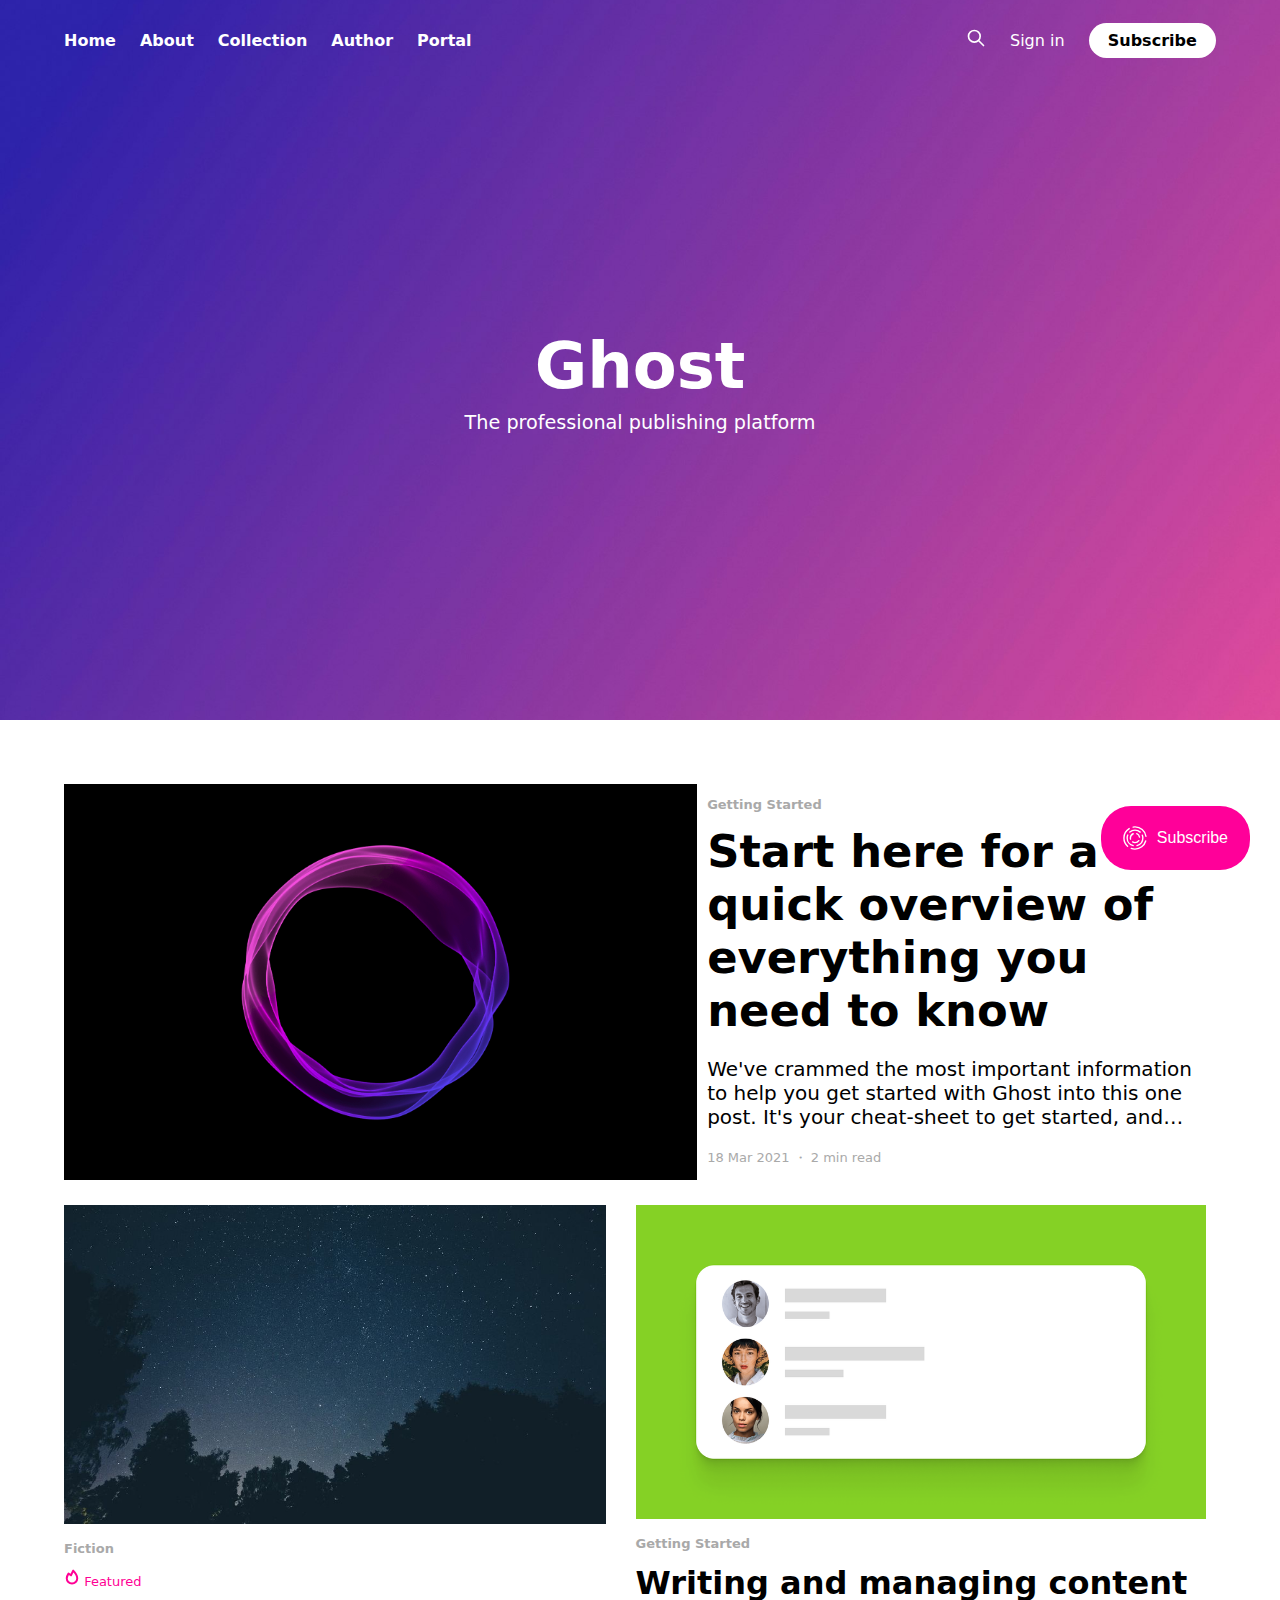
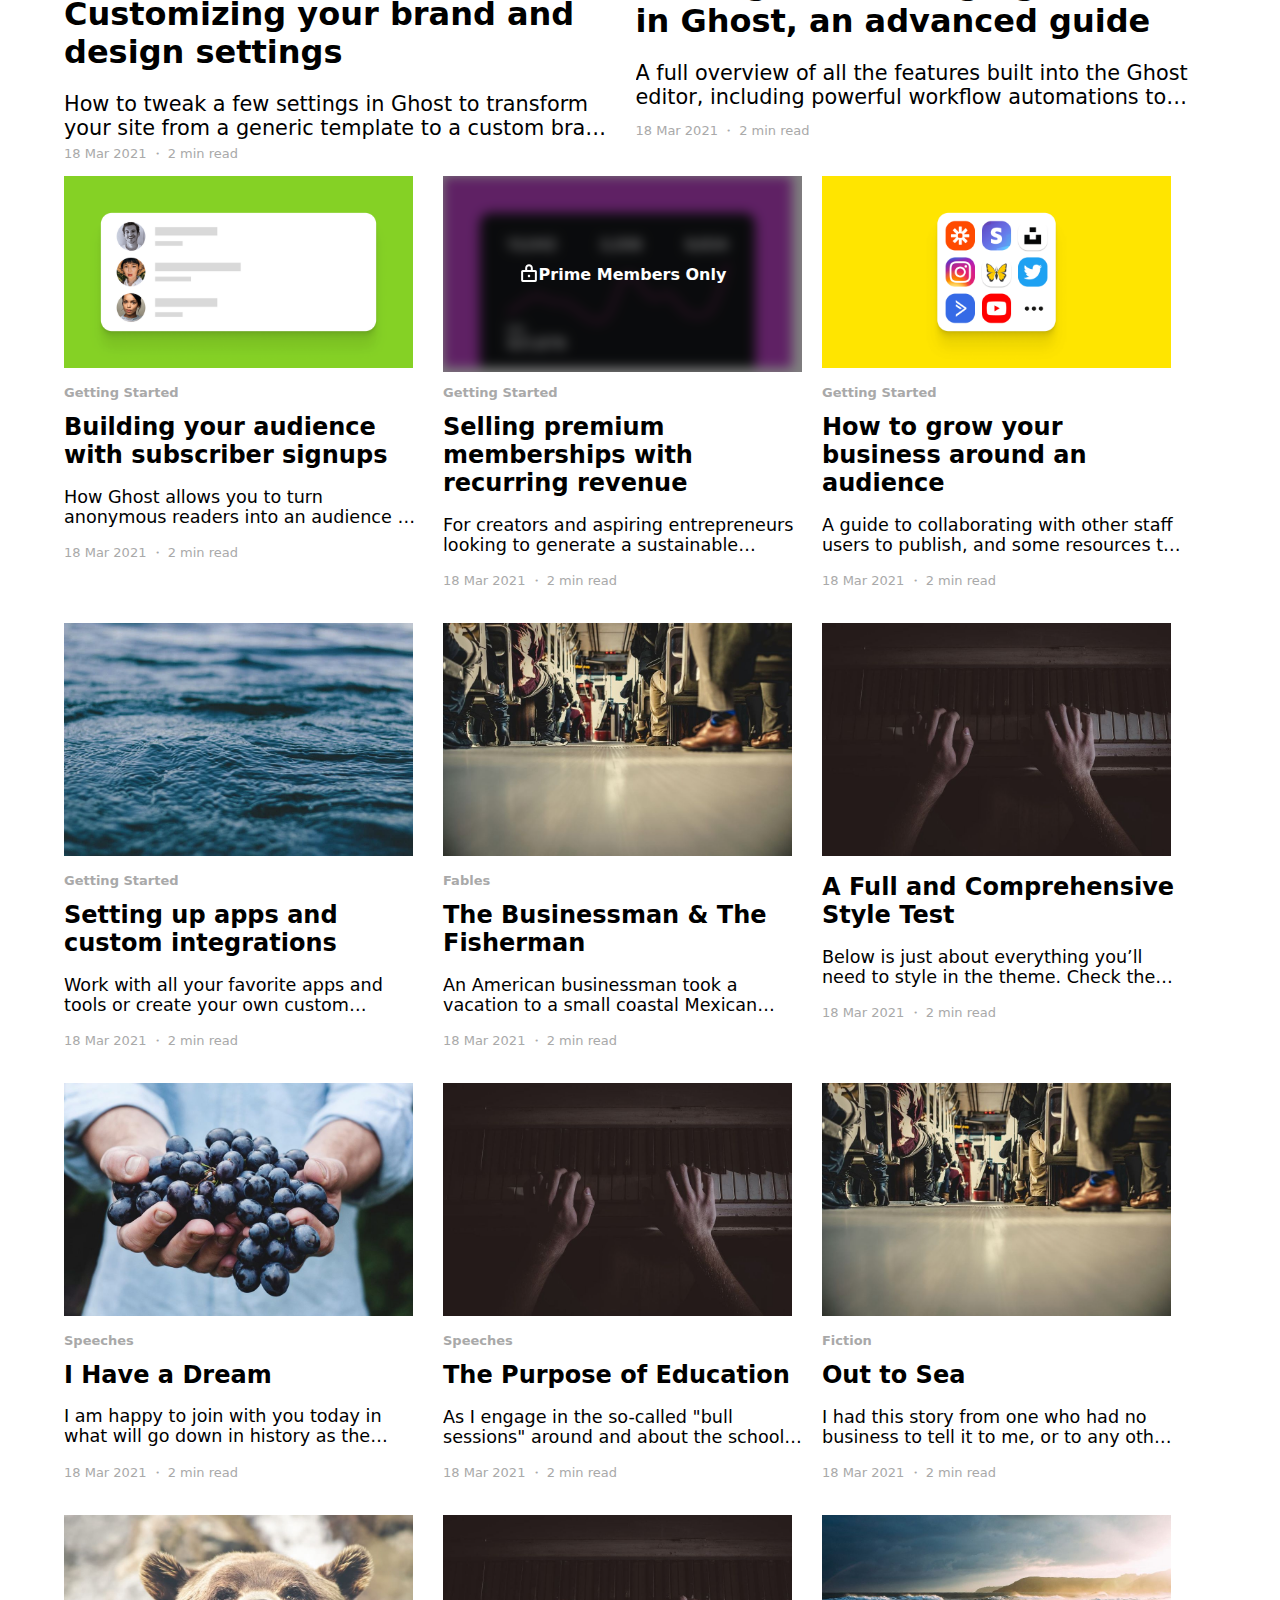
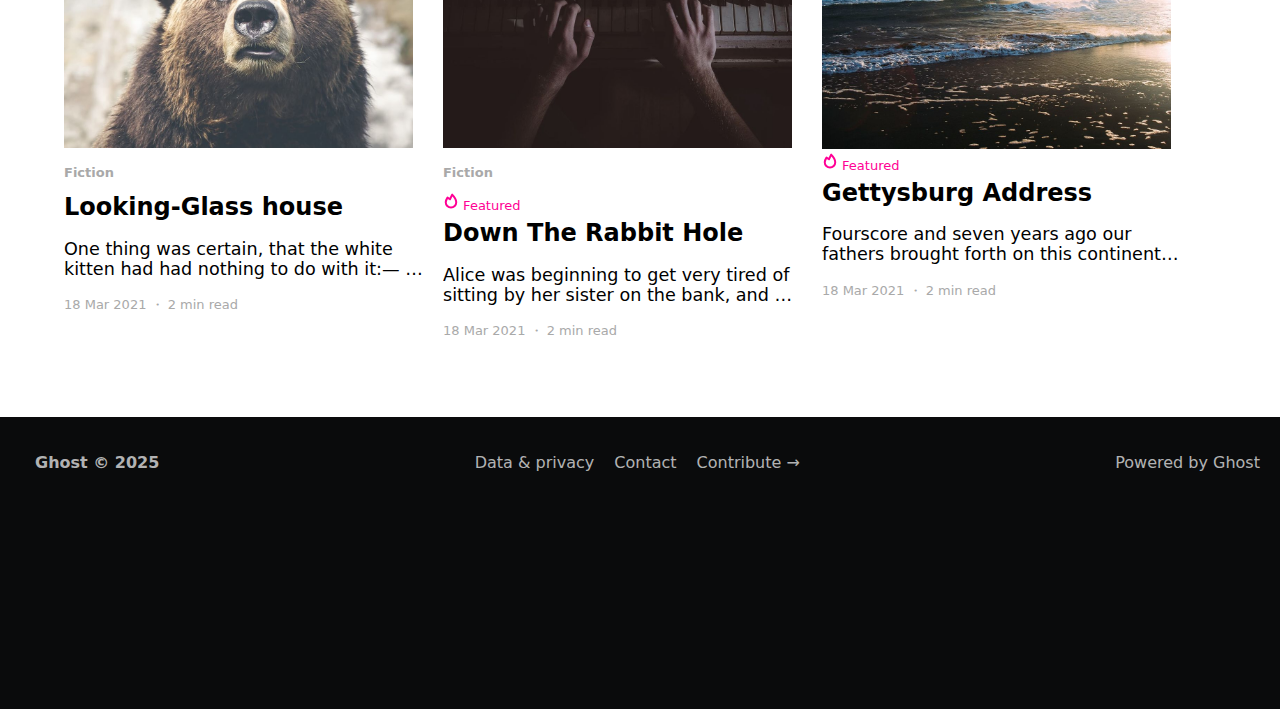
<file: index.html>
<!DOCTYPE html>
<html lang="en">
  <head>
    <meta charset="UTF-8" />
    <meta name="viewport" content="width=device-width, initial-scale=1.0" />
    <title>Ghost</title>
    <link rel="stylesheet" href="style.css" />
    <link
      rel="icon"
      type="image/x-icon"
      href="https://demo.ghost.io/content/images/size/w256h256/2021/03/favicon.png"
    />
    <script defer>
      document.addEventListener("DOMContentLoaded", () => {
        const hamburger = document.querySelector(".hamburger");
        const navMenu = document.querySelector(".nav-menu");

        hamburger.addEventListener("click", () => {
          navMenu.classList.toggle("active");

          if (hamburger.textContent === "☰") {
            hamburger.textContent = "✖";
          } else {
            hamburger.textContent = "☰";
          }
        });
      });
    </script>
  </head>
  <body>
    <div class="header-wrapper">
      <header class="site-header">
        <div class="container">
          <nav class="nav-menu">
            <div class="nav-list-left">
              <ul class="nav-list">
                <li><a href="#">Home</a></li>
                <li><a href="#">About</a></li>
                <li><a href="#">Collection</a></li>
                <li><a href="#">Author</a></li>
                <li><a href="#">Portal</a></li>
              </ul>
            </div>

            <div class="nav-list-right">
              <ul class="nav-list">
                <li class="search-icon">
                  <svg
                    xmlns="http://www.w3.org/2000/svg"
                    fill="none"
                    viewBox="0 0 24 24"
                    stroke="currentColor"
                    stroke-width="2"
                    width="20"
                    height="20"
                  >
                    <path
                      stroke-linecap="round"
                      stroke-linejoin="round"
                      d="M21 21l-6-6m2-5a7 7 0 11-14 0 7 7 0 0114 0z"
                    ></path>
                  </svg>
                </li>
                <li><a href="#" class="sign-in">Sign in</a></li>
                <li><a href="#" class="subscribe">Subscribe</a></li>
              </ul>
            </div>
          </nav>
          <div class="hamburger">&#9776;</div>
        </div>
      </header>

      <section class="hero">
        <h1 class="hero-title">Ghost</h1>
        <p class="hero-subtitle">The professional publishing platform</p>
      </section>
    </div>
    <main class="post">
      <section class="first_container">
        <div class="image-container">
          <img src="./images/P1.jpg" alt="Main Image" />
        </div>

        <div>
          <div class="category-contaier">
            <p class="tag">Getting Started</p>
          </div>
          <h2 class="main_title">
            Start here for a quick overview of everything you need to know
          </h2>
          <p class="description">
            We've crammed the most important information to help you get started
            with Ghost into this one post. It's your cheat-sheet to get started,
            and your...
          </p>
          <p class="meta">18 Mar 2021 ・ 2 min read</p>
        </div>
      </section>
      <section class="second_container">
        <div>
          <div class="image-container">
            <img src="./images/post_11.jpg" alt="Main Image" />
          </div>

          <div>
            <div class="category-contaier">
              <p class="tag">Fiction</p>

              <span class="featured-name"
                ><svg
                  class="featured-icon"
                  width="16"
                  height="17"
                  viewBox="0 0 16 17"
                  fill="none"
                  xmlns="http://www.w3.org/2000/svg"
                >
                  <path
                    d="M4.49365 4.58752C3.53115 6.03752 2.74365 7.70002 2.74365 9.25002C2.74365 10.6424 3.29678 11.9778 4.28134 12.9623C5.26591 13.9469 6.60127 14.5 7.99365 14.5C9.38604 14.5 10.7214 13.9469 11.706 12.9623C12.6905 11.9778 13.2437 10.6424 13.2437 9.25002C13.2437 6.00002 10.9937 3.50002 9.16865 1.68127L6.99365 6.25002L4.49365 4.58752Z"
                    stroke="currentColor"
                    stroke-width="2"
                    stroke-linecap="round"
                    stroke-linejoin="round"
                  ></path>
                </svg>
                Featured
              </span>
            </div>
            <h2 class="sub-title">
              Customizing your brand and design settings
            </h2>
            <p class="sub_description">
              How to tweak a few settings in Ghost to transform your site from a
              generic template to a custom brand with style and personality.
            </p>
            <p class="sub_meta">18 Mar 2021 ・ 2 min read</p>
          </div>
        </div>
        <div>
          <div class="image-container">
            <img src="./images/post_5.jpg" alt="Main Image" />
          </div>

          <div>
            <div class="category-contaier">
              <p class="tag">Getting Started</p>
            </div>
            <h2 class="sub-title">
              Writing and managing content in Ghost, an advanced guide
            </h2>
            <p class="sub_description">
              A full overview of all the features built into the Ghost editor,
              including powerful workflow automations to speed up your creative
              process.
            </p>
            <p class="meta">18 Mar 2021 ・ 2 min read</p>
          </div>
        </div>
      </section>
      <section class="third_container">
        <div>
          <div class="image-container">
            <img src="./images/post_5.jpg" alt="Main Image" />
          </div>

          <div>
            <div class="category-contaier">
              <p class="tag">Getting Started</p>
            </div>
            <h2 class="post-title">
              Building your audience with subscriber signups
            </h2>
            <p class="post_description">
              How Ghost allows you to turn anonymous readers into an audience of
              active subscribers, so you know what's working and what isn't.
            </p>
            <p class="meta">18 Mar 2021 ・ 2 min read</p>
          </div>
        </div>
        <div>
          <div class="image-container locked">
            <img src="./images/post_6.jpg" alt="Main Image" />
            <div class="overlay">
              <svg
                width="20"
                height="20"
                viewBox="0 0 20 20"
                fill="none"
                xmlns="http://www.w3.org/2000/svg"
              >
                <path
                  d="M16.25 6.875H3.75C3.40482 6.875 3.125 7.15482 3.125 7.5V16.25C3.125 16.5952 3.40482 16.875 3.75 16.875H16.25C16.5952 16.875 16.875 16.5952 16.875 16.25V7.5C16.875 7.15482 16.5952 6.875 16.25 6.875Z"
                  stroke="currentColor"
                  stroke-width="2"
                  stroke-linecap="round"
                  stroke-linejoin="round"
                ></path>
                <path
                  d="M7.1875 6.875V4.0625C7.1875 3.31658 7.48382 2.60121 8.01126 2.07376C8.53871 1.54632 9.25408 1.25 10 1.25C10.7459 1.25 11.4613 1.54632 11.9887 2.07376C12.5162 2.60121 12.8125 3.31658 12.8125 4.0625V6.875"
                  stroke="currentColor"
                  stroke-width="2"
                  stroke-linecap="round"
                  stroke-linejoin="round"
                ></path>
                <path
                  d="M10 13.125C10.6904 13.125 11.25 12.5654 11.25 11.875C11.25 11.1846 10.6904 10.625 10 10.625C9.30964 10.625 8.75 11.1846 8.75 11.875C8.75 12.5654 9.30964 13.125 10 13.125Z"
                  fill="currentColor"
                ></path>
              </svg>
              <span class="overlay-text">Prime Members Only</span>
            </div>
          </div>

          <div>
            <div class="category-contaier">
              <p class="tag">Getting Started</p>
            </div>
            <h2 class="post-title">
              Selling premium memberships with recurring revenue
            </h2>
            <p class="post_description">
              For creators and aspiring entrepreneurs looking to generate a
              sustainable recurring revenue stream from their creative work,
              Ghost has built-in payments allowing you to create a subscription
              commerce business.
            </p>
            <p class="meta">18 Mar 2021 ・ 2 min read</p>
          </div>
        </div>
        <div>
          <div class="image-container">
            <img src="./images/post_7.jpg" alt="Main Image" />
          </div>

          <div>
            <div class="category-contaier">
              <p class="tag">Getting Started</p>
            </div>
            <h2 class="post-title">
              How to grow your business around an audience
            </h2>
            <p class="post_description">
              A guide to collaborating with other staff users to publish, and
              some resources to help you with the next steps of growing your
              business
            </p>
            <p class="meta">18 Mar 2021 ・ 2 min read</p>
          </div>
        </div>
        <div>
          <div class="image-container">
            <img src="./images/Post_8.jpg" alt="Main Image" />
          </div>

          <div>
            <div class="category-contaier">
              <p class="tag">Getting Started</p>
            </div>
            <h2 class="post-title">Setting up apps and custom integrations</h2>
            <p class="post_description">
              Work with all your favorite apps and tools or create your own
              custom integrations using the Ghost API.
            </p>
            <p class="meta">18 Mar 2021 ・ 2 min read</p>
          </div>
        </div>
        <div>
          <div class="image-container">
            <img src="./images/post_18.jpg" alt="Main Image" />
          </div>

          <div>
            <div class="category-contaier"><p class="tag">Fables</p></div>
            <h2 class="post-title">The Businessman & The Fisherman</h2>
            <p class="post_description">
              An American businessman took a vacation to a small coastal Mexican
              village on doctor’s orders. Unable to sleep after an urgent phone
              call from the office the first morning, he walked out to the pier
              to clear his head. A small boat with just one fisherman had
              docked, and inside the boat were several large yellowfin tuna. The
              American complimented the Mexican on the quality of his fish.
            </p>
            <p class="meta">18 Mar 2021 ・ 2 min read</p>
          </div>
        </div>
        <div>
          <div class="image-container">
            <img src="./images/post_17.jpg" alt="Main Image" />
          </div>

          <div>
            <div class="category-contaier"><p class="tag"></p></div>
            <h2 class="post-title">A Full and Comprehensive Style Test</h2>
            <p class="post_description">
              Below is just about everything you’ll need to style in the theme.
              Check the source code to see the many embedded elements within
              paragraphs.
            </p>
            <p class="meta">18 Mar 2021 ・ 2 min read</p>
          </div>
        </div>
        <div>
          <div class="image-container">
            <img src="./images/post_12.jpg" alt="Main Image" />
          </div>

          <div>
            <div class="category-contaier"><p class="tag">Speeches</p></div>
            <h2 class="post-title">I Have a Dream</h2>
            <p class="post_description">
              I am happy to join with you today in what will go down in history
              as the greatest demonstration for freedom in the history of our
              nation.
            </p>
            <p class="meta">18 Mar 2021 ・ 2 min read</p>
          </div>
        </div>
        <div>
          <div class="image-container">
            <img src="./images/post_17.jpg" alt="Main Image" />
          </div>

          <div>
            <div class="category-contaier"><p class="tag">Speeches</p></div>
            <h2 class="post-title">The Purpose of Education</h2>
            <p class="post_description">
              As I engage in the so-called "bull sessions" around and about the
              school, I too often find that most college men have a
              misconception of the purpose of education. Most of the "brethren"
              think that education should equip them with the proper instruments
              of exploitation so that they can forever trample over the masses.
              Still others think that education should furnish them with noble
              ends rather than means to an end.
            </p>
            <p class="meta">18 Mar 2021 ・ 2 min read</p>
          </div>
        </div>
        <div>
          <div class="image-container">
            <img src="./images/post_18.jpg" alt="Main Image" />
          </div>

          <div>
            <div class="category-contaier"><p class="tag">Fiction</p></div>
            <h2 class="post-title">Out to Sea</h2>
            <p class="post_description">
              I had this story from one who had no business to tell it to me, or
              to any other. I may credit the seductive influence of an old
              vintage upon the narrator for the beginning of it, and my own
              skeptical incredulity during the days that followed for the
              balance of the strange tale.
            </p>
            <p class="meta">18 Mar 2021 ・ 2 min read</p>
          </div>
        </div>
        <div>
          <div class="image-container">
            <img src="./images/post_9.jpg" alt="Main Image" />
          </div>

          <div>
            <div class="category-contaier"><p class="tag">Fiction</p></div>
            <h2 class="post-title">Looking-Glass house</h2>
            <p class="post_description">
              One thing was certain, that the white kitten had had nothing to do
              with it:— it was the black kitten’s fault entirely. For the white
              kitten had been having its face washed by the old cat for the last
              quarter of an hour (and bearing it pretty well, considering); so
              you see that it couldn’t have had any hand in the mischief.
            </p>
            <p class="meta">18 Mar 2021 ・ 2 min read</p>
          </div>
        </div>
        <div>
          <div class="image-container">
            <img src="./images/post_17.jpg" alt="Main Image" />
          </div>

          <div>
            <div class="category-contaier">
              <p class="tag">Fiction</p>

              <span class="featured-name"
                ><svg
                  class="featured-icon"
                  width="16"
                  height="17"
                  viewBox="0 0 16 17"
                  fill="none"
                  xmlns="http://www.w3.org/2000/svg"
                >
                  <path
                    d="M4.49365 4.58752C3.53115 6.03752 2.74365 7.70002 2.74365 9.25002C2.74365 10.6424 3.29678 11.9778 4.28134 12.9623C5.26591 13.9469 6.60127 14.5 7.99365 14.5C9.38604 14.5 10.7214 13.9469 11.706 12.9623C12.6905 11.9778 13.2437 10.6424 13.2437 9.25002C13.2437 6.00002 10.9937 3.50002 9.16865 1.68127L6.99365 6.25002L4.49365 4.58752Z"
                    stroke="currentColor"
                    stroke-width="2"
                    stroke-linecap="round"
                    stroke-linejoin="round"
                  ></path>
                </svg>
                Featured
              </span>
            </div>

            <h2 class="post-title">Down The Rabbit Hole</h2>
            <p class="post_description">
              Alice was beginning to get very tired of sitting by her sister on
              the bank, and of having nothing to do: once or twice she had
              peeped into the book her sister was reading, but it had no
              pictures or conversations in it, 'and what is the use of a book,'
              thought Alice 'without pictures or conversation?'
            </p>
            <p class="meta">18 Mar 2021 ・ 2 min read</p>
          </div>
        </div>
        <div>
          <div class="image-container">
            <img src="./images/post_13.jpg" alt="Main Image" />
          </div>

          <div>
            <div class="category-contaier">
              <span class="featured-name">
                <svg
                  class="featured-icon"
                  width="16"
                  height="17"
                  viewBox="0 0 16 17"
                  fill="none"
                  xmlns="http://www.w3.org/2000/svg"
                >
                  <path
                    d="M4.49365 4.58752C3.53115 6.03752 2.74365 7.70002 2.74365 9.25002C2.74365 10.6424 3.29678 11.9778 4.28134 12.9623C5.26591 13.9469 6.60127 14.5 7.99365 14.5C9.38604 14.5 10.7214 13.9469 11.706 12.9623C12.6905 11.9778 13.2437 10.6424 13.2437 9.25002C13.2437 6.00002 10.9937 3.50002 9.16865 1.68127L6.99365 6.25002L4.49365 4.58752Z"
                    stroke="currentColor"
                    stroke-width="2"
                    stroke-linecap="round"
                    stroke-linejoin="round"
                  ></path>
                </svg>
                Featured
              </span>
            </div>

            <h2 class="post-title">Gettysburg Address</h2>
            <p class="post_description">
              Fourscore and seven years ago our fathers brought forth on this
              continent, a new nation, conceived in Liberty, and dedicated to
              the proposition that all men are created equal.
            </p>
            <p class="meta">18 Mar 2021 ・ 2 min read</p>
          </div>
        </div>
      </section>
    </main>
    <button class="subscribe-btn">
      <svg
        width="26"
        height="26"
        viewBox="0 0 26 26"
        fill="none"
        xmlns="http://www.w3.org/2000/svg"
        style="width: 24px; height: 24px; color: rgb(255, 255, 255)"
      >
        <path
          d="M17.903 12.016c-.332-1.665-1.491-3.032-3.031-3.654M11.037 8.4C9.252 9.163 8 10.935 8 13c0 .432.055.85.158 1.25M10.44 17.296c.748.447 1.624.704 2.56.704 1.71 0 3.22-.858 4.12-2.167M15.171 21.22c3.643-.96 6.329-4.276 6.329-8.22 0-1.084-.203-2.121-.573-3.075M18.611 6.615C17.114 5.3 15.151 4.5 13 4.5c-2.149 0-4.112.797-5.608 2.113M5.112 9.826c-.395.98-.612 2.052-.612 3.174 0 4.015 2.783 7.38 6.526 8.27"
          stroke="#fff"
          stroke-width="1.5"
          stroke-linecap="round"
        ></path>
        <path
          d="M8.924 24.29c1.273.46 2.645.71 4.076.71 5.52 0 10.17-3.727 11.57-8.803M6.712 2.777C3.285 4.89 1 8.678 1 13c0 3.545 1.537 6.731 3.982 8.928M24.849 11.089C23.933 5.369 18.977 1 13 1c-.69 0-1.367.058-2.025.17"
          stroke="#fff"
          stroke-width="1.5"
          stroke-linecap="round"
        ></path>
      </svg>
      <span>Subscribe</span>
    </button>

    <footer class="footer_container">
      <div class="footer">
        <div class="footer_left">
          <p><strong>Ghost © 2025 </strong></p>
        </div>
        <div class="footer_links">
          <p>Data & privacy</p>
          <p>Contact</p>
          <p>Contribute →</p>
        </div>
        <div class="footer_right"><p>Powered by Ghost</p></div>
      </div>
    </footer>
  </body>
</html>
</file>
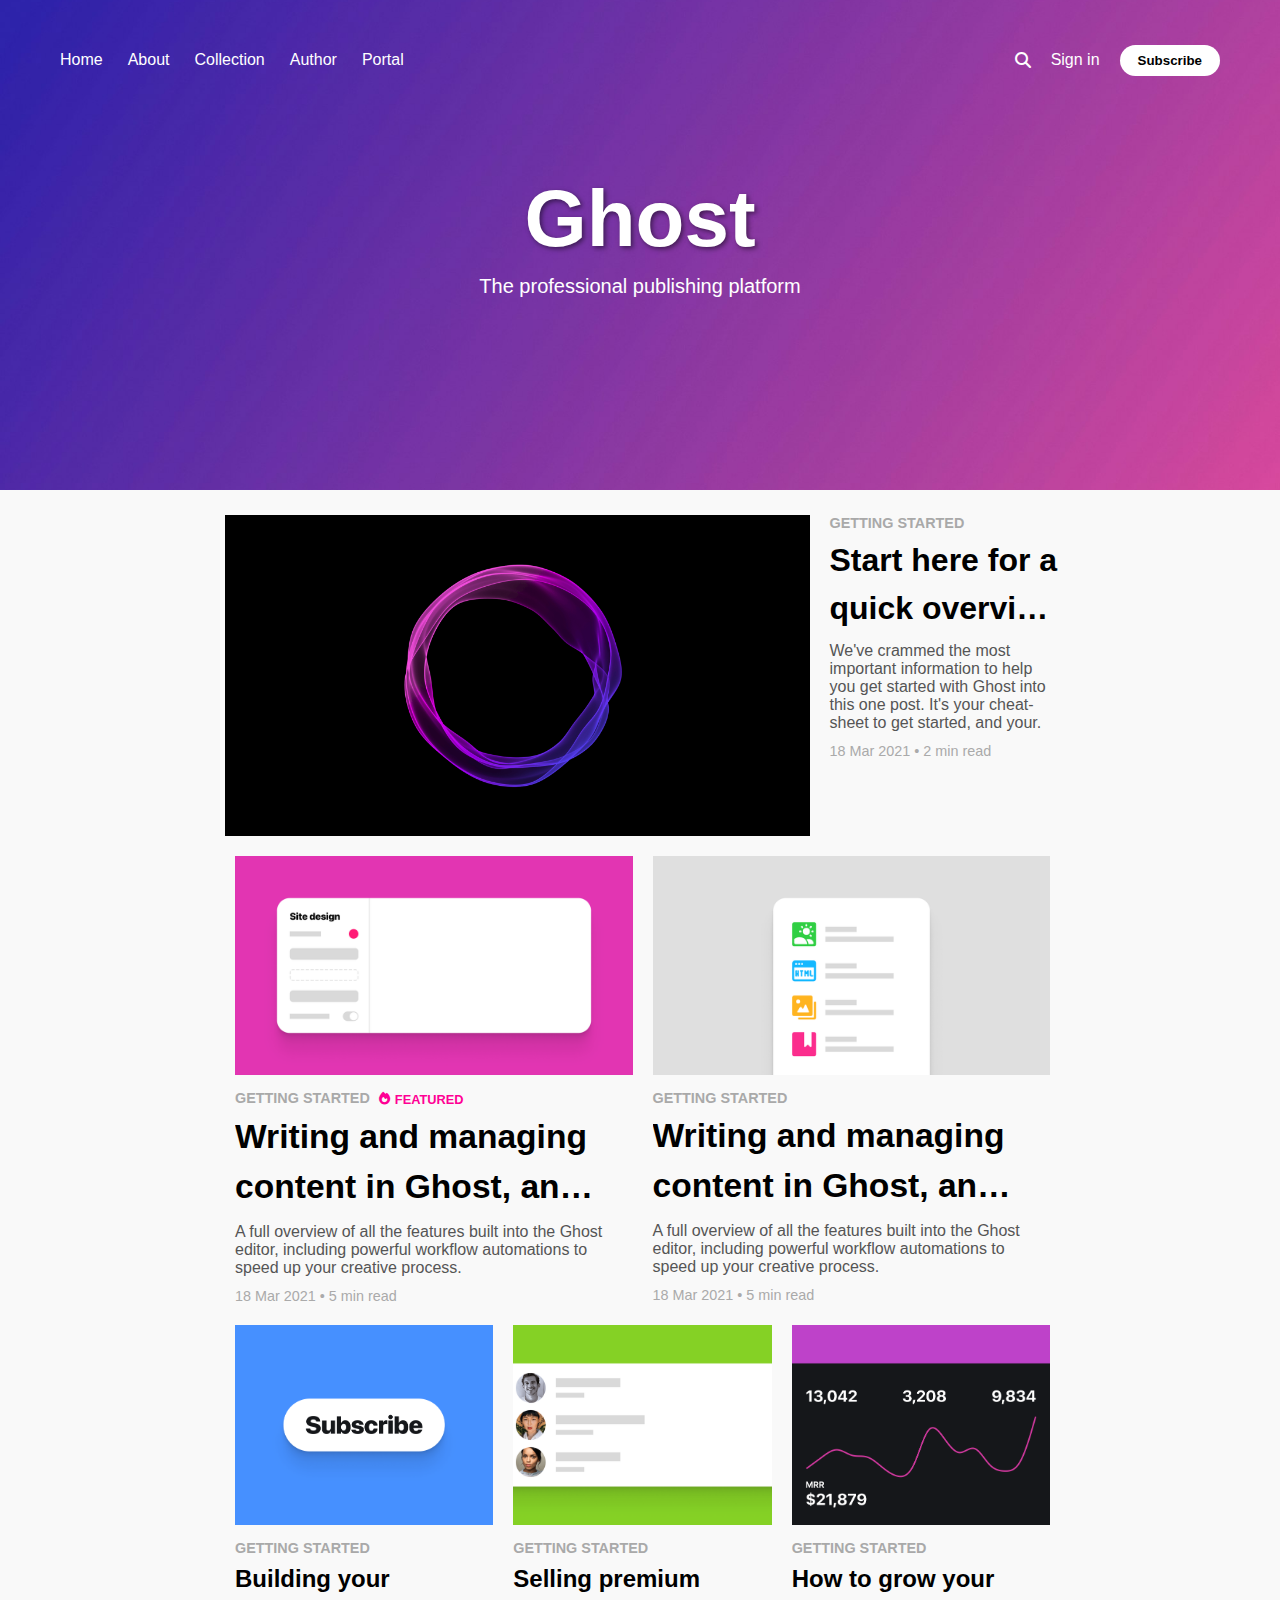
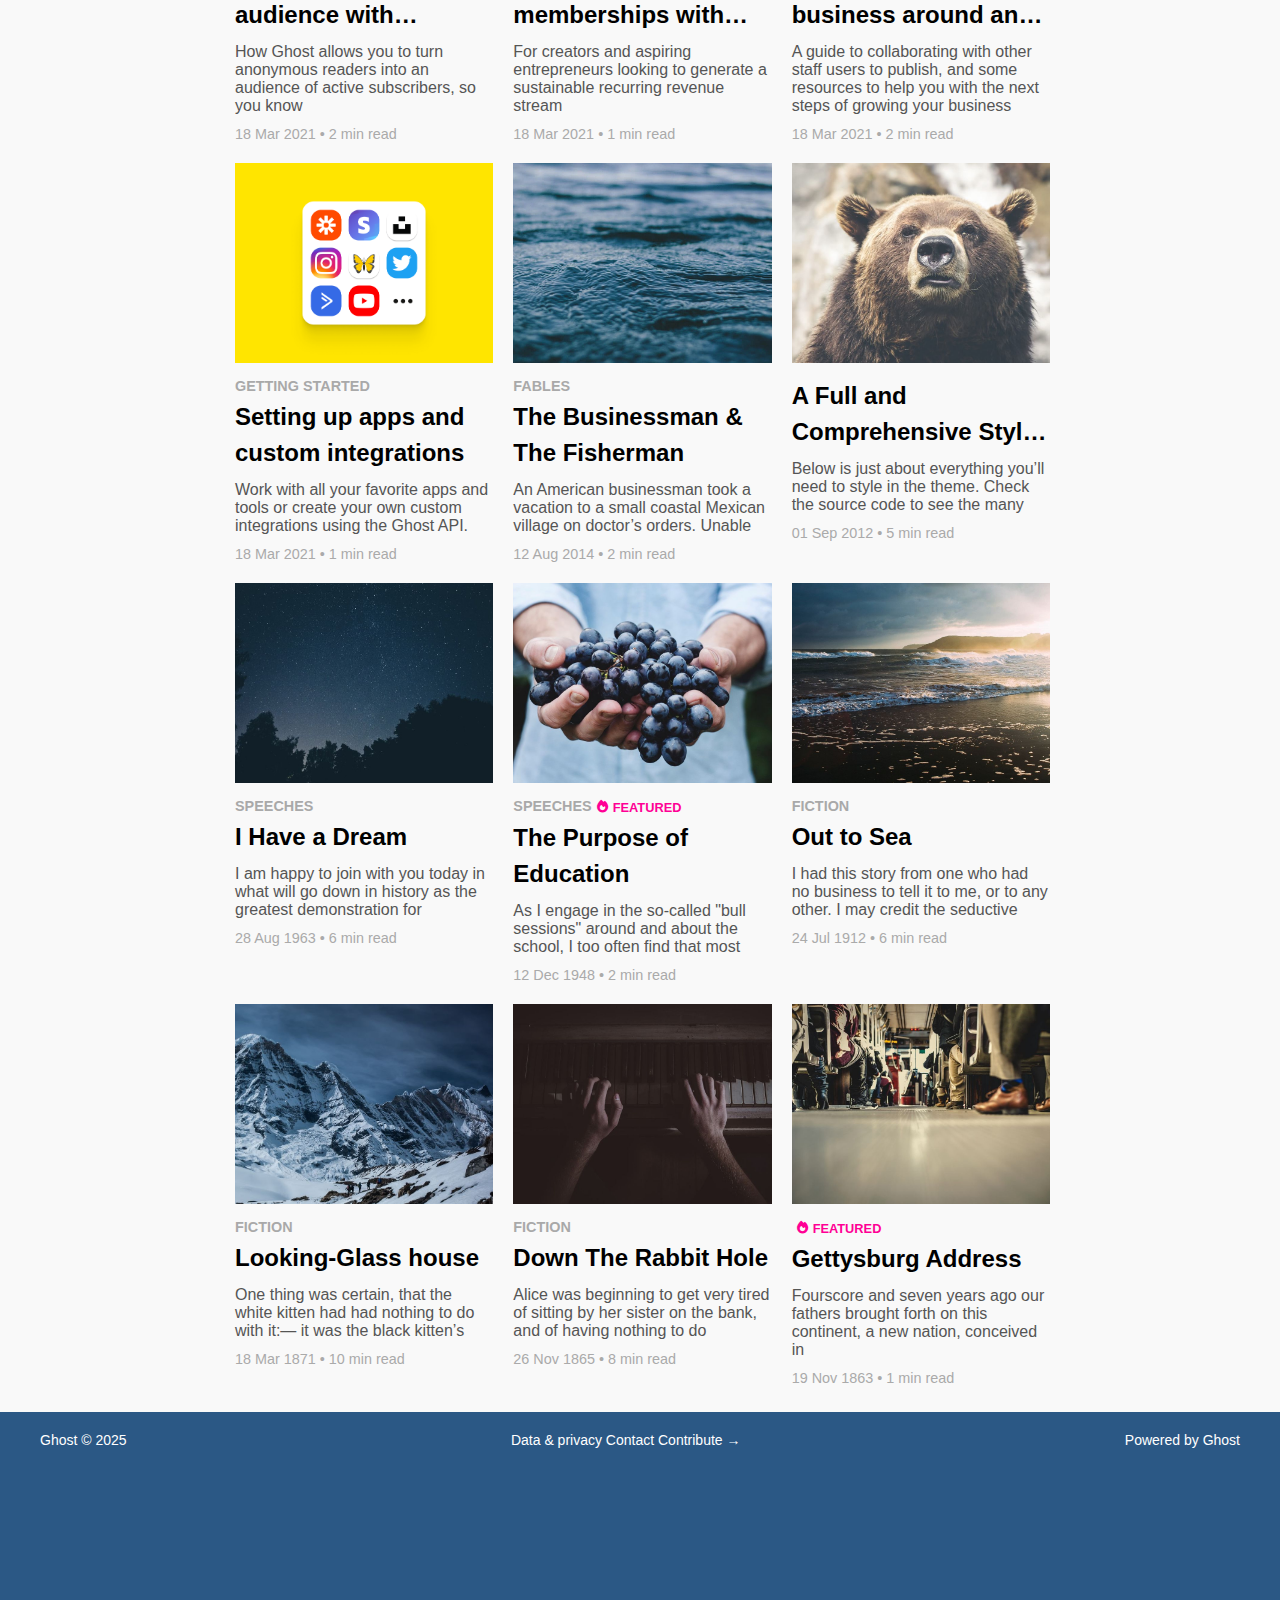
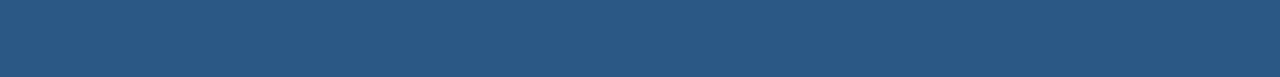
<file: Task_2/index.html>
<!DOCTYPE html>
<html lang="en">
<head>
    <meta charset="UTF-8">
    <meta name="viewport" content="width=device-width, initial-scale=1.0">
    <title>Document</title>
    <link rel="stylesheet" href="styles.css">
    <link rel="stylesheet" href="https://cdnjs.cloudflare.com/ajax/libs/font-awesome/6.5.0/css/all.min.css">
</head>
<body>
    <div class="hero">
      
        <img src="images/p1.jpeg" alt="Hero Background">

        <header class="header">
            <nav class="nav-links">
                <a href="#">Home</a>
                <a href="#">About</a>
                <a href="#">Collection</a>
                <a href="#">Author</a>
                <a href="#">Portal</a>
            </nav>
            <div class="nav-actions">
                <i class="fas fa-search search-icon"></i>
                <span>Sign in</span>
                <button class="subscribe-btn">Subscribe</button>
            </div>
        </header>

        <div class="center-content">
            <h1>Ghost</h1>
            <p>The professional publishing platform</p>
        </div>
    </div>
    
   
    <main class="articles-section">
        
        <article class="article article-row-1">
            <img src="images/p2.png" alt="Article Image">
            <div class="article-content">
                <h5>Getting Started</h5>
                <h2 style="font-size: 2rem;">Start here for a quick overview of everything you need to know</h2>
                <p>We've crammed the most important information to help you get started with Ghost into this one post. It's your cheat-sheet to get started, and your.</p>
                <span>18 Mar 2021 • 2 min read</span>
            </div>
        </article>

        
        <article class="article article-row-2">
            <img src="images/p3.png" alt="Article Image">
            <div class="article-content">
                <h5>Getting Started <span class="featured"><i class="fa-solid fa-fire"></i> Featured</span></h5>
                <h2 style="font-size: 2.1rem;">Writing and managing content in Ghost, an advanced guide</h2>
                <p>A full overview of all the features built into the Ghost editor, including powerful workflow automations to speed up your creative process.</p>
                <span>18 Mar 2021 • 5 min read</span>
            </div>
        </article>
        <article class="article article-row-2">
            <img src="images/p4.png" alt="Article Image">
            <div class="article-content">
                <h5>Getting Started</h5>
                <h2 style="font-size: 2.1rem;">Writing and managing content in Ghost, an advanced guide
                </h2>
                <p>A full overview of all the features built into the Ghost editor, including powerful workflow automations to speed up your creative process.</p>
                <span>18 Mar 2021 • 5 min read</span>
            </div>
        </article>

        
        <article class="article article-row-3">
            <img src="images/p5.png" alt="Article Image">
            <div class="article-content">
                <h5>Getting Started</h5>
                <h2>Building your audience with subscriber signups</h2>
                <p>How Ghost allows you to turn anonymous readers into an audience of active subscribers, so you know</p>
                <span>18 Mar 2021 • 2 min read</span>
            </div>
        </article>
        <article class="article article-row-3">
            <img src="images/p6.png" alt="Article Image">
            <div class="article-content">
                <h5>Getting Started</h5>
                <h2>Selling premium memberships with recurring revenue</h2>
                <p>For creators and aspiring entrepreneurs looking to generate a sustainable recurring revenue stream</p>
                <span>18 Mar 2021 • 1 min read</span>
            </div>
        </article>
        <article class="article article-row-3">
            <img src="images/p7.png" alt="Article Image">
            <div class="article-content">
                <h5>Getting Started</h5>
                <h2>How to grow your business around an audience</h2>
                <p>A guide to collaborating with other staff users to publish, and some resources to help you with the next steps of growing your business</p>
                <span>18 Mar 2021 • 2 min read</span>
            </div>
        </article>
        <article class="article article-row-3">
            <img src="images/p8.png" alt="Article Image">
            <div class="article-content">
                <h5>Getting Started</h5>
                <h2>Setting up apps and custom integrations
                </h2>
                <p>Work with all your favorite apps and tools or create your own custom integrations using the Ghost API.</p>
                <span>18 Mar 2021 • 1 min read</span>
            </div>
        </article>
        <article class="article article-row-3">
            <img src="images/p9.jpg" alt="Article Image">
            <div class="article-content">
                <h5>Fables</h5>
                <h2>The Businessman & The Fisherman</h2>
                <p>An American businessman took a vacation to a small coastal Mexican village on doctor’s orders. Unable</p>
                <span>12 Aug 2014 • 2 min read</span>
            </div>
        </article>
        <article class="article article-row-3">
            <img src="images/p10.jpg" alt="Article Image">
            <div class="article-content">
                
                <h2>A Full and Comprehensive Style Test
                </h2>
                <p>Below is just about everything you’ll need to style in the theme. Check the source code to see the many</p>
                <span>01 Sep 2012 • 5 min read</span>
            </div>
        </article>
        <article class="article article-row-3">
            <img src="images/p11.jpg" alt="Article Image">
            <div class="article-content">
                <h5>Speeches</h5>
                <h2>I Have a Dream</h2>
                <p>I am happy to join with you today in what will go down in history as the greatest demonstration for</p>
                <span>28 Aug 1963 • 6 min read</span>
            </div>
        </article>
        <article class="article article-row-3">
            <img src="images/p12.jpg" alt="Article Image">
            <div class="article-content">
                <h5>Speeches<span class="featured"><i class="fa-solid fa-fire"></i> Featured</span></h5>
                <h2>The Purpose of Education
                </h2>
                <p>As I engage in the so-called "bull sessions" around and about the school, I too often find that most</p>
                <span>12 Dec 1948 • 2 min read</span>
            </div>
        </article>
        <article class="article article-row-3">
            <img src="images/p13.jpg" alt="Article Image">
            <div class="article-content">
                <h5>Fiction</h5>
                <h2>Out to Sea
                </h2>
                <p>I had this story from one who had no business to tell it to me, or to any other. I may credit the seductive</p>
                <span>24 Jul 1912 • 6 min read</span>
            </div>
        </article>
        <article class="article article-row-3">
            <img src="images/p14.jpg" alt="Article Image">
            <div class="article-content">
                <h5>Fiction</h5>
                <h2>Looking-Glass house
                </h2>
                <p>One thing was certain, that the white kitten had had nothing to do with it:— it was the black kitten’s</p>
                <span>18 Mar 1871 • 10 min read</span>
            </div>
        </article>
        <article class="article article-row-3">
            <img src="images/p15.jpg" alt="Article Image">
            <div class="article-content">
                <h5>Fiction</h5>
                <h2>Down The Rabbit Hole</h2>
                <p>Alice was beginning to get very tired of sitting by her sister on the bank, and of having nothing to do</p>
                <span>26 Nov 1865 • 8 min read</span>
            </div>
        </article>
        <article class="article article-row-3">
            <img src="images/p16.jpg" alt="Article Image">
            <div class="article-content">
                <h5><span class="featured"><i class="fa-solid fa-fire"></i> Featured</span></h5>
                <h2>Gettysburg Address</h2>
                <p>Fourscore and seven years ago our fathers brought forth on this continent, a new nation, conceived in</p>
                <span>19 Nov 1863 • 1 min read</span>
            </div>
        </article>
    </main>

    <footer>
        <div class="footer-content">
            <div class="footer-left ">
                <a href="#" style="color: white;text-decoration: none;">Ghost © 2025</a>
            </div>
            <div class="footer-center">
                <a href="#" style="color: white;text-decoration: none;">Data & privacy</a>
                <a href="#" style="color: white;text-decoration: none;">Contact</a>
                <a href="#" style="color: white;text-decoration: none;">Contribute →</a>
            </div>
            <div class="footer-right">
                <a href="#" style="color: white;text-decoration: none;">Powered by Ghost</a>
            </div>
        </div>
    </footer>
</body>
</html>
</file>
<file: style.css>
/* General body styles */
body {
  margin: 0;
  font-family: system-ui, -apple-system, BlinkMacSystemFont, "Segoe UI", Roboto,
    Oxygen, Ubuntu, Cantarell, "Open Sans", "Helvetica Neue", sans-serif;
}
a {
  color: inherit;
  text-decoration: none;
}

.header-wrapper {
  background-image: url(images/Header.jpg);
  background-size: cover;
  background-position: center;
  height: 80vh;
  position: relative;
}
/* .header-wrapper {
    background-image: url(images/Header.jpg);
    background-size: cover;
    background-position: top center;
    height: 60vh;
  } */

/* Header */
/* .site-header {
  padding: 20px 0;
  position: relative;
  z-index: 2;
} */
.site-header {
  height: 80px;
  display: flex;
  align-items: center;
  font-size: 16px;
}

.container {
  width: 90%;
  max-width: 1200px;
  margin: 0 auto;
  display: flex;
  align-items: center;
  justify-content: space-between;
}

.logo {
  font-size: 1.8rem;
  font-weight: bold;
}

/* Navigation */
.nav-menu {
  display: flex;
  justify-content: space-between;
  flex: 1;
}

.nav-list {
  display: flex;
  list-style: none;
  gap: 1.5rem;
  margin: 0;
  padding: 0;
  align-items: center;
}

.sign-in,
.subscribe {
  font-weight: 500;
}

.subscribe {
  background-color: white;
  color: black;
  padding: 8px 20px;
  border-radius: 20px;
  font-weight: bold;
}

.search-icon {
  cursor: pointer;
}

/* Hamburger */
/* .hamburger {
  display: none;
  font-size: 28px;
  cursor: pointer;
} */

/* Hero section */
.hero {
  position: absolute;
  top: 50%;
  left: 50%;
  transform: translate(-50%, -50%);
  text-align: center;
}

.hero-subtitle {
  font-size: 1.2rem;
  font-weight: 400;
  margin: 0;
}

/* Header section */

.container {
  width: 90%;
  max-width: 1200px;
  margin: 0 auto;
  display: flex;
  justify-content: space-between;
  align-items: center;
}

/* .nav-list {
  display: flex;
  list-style: none;
  gap: 2rem;
  padding: 0;
  margin: 0;
} */

.nav-list-left li a {
  text-decoration: none;
  color: white;
  font-weight: 600;
}

.nav-right {
  display: flex;
  align-items: center;
  gap: 1.5rem;
}
.nav-list-left {
  display: flex;
  gap: 30px;
  color: white;
  flex-direction: row;
}
.nav-list-right {
  display: flex;
  gap: 30px;
}

.search-icon {
  font-size: 1.2rem;
  cursor: pointer;
}

.sign-in {
  color: white;
  text-decoration: none;
  font-weight: 500;
}

.subscribe {
  background-color: white;
  color: black;
  padding: 0.5rem 1.2rem;
  border-radius: 2rem;
  text-decoration: none;
  font-weight: 600;
}

/* Hero section */
.hero {
  height: 40vh;
  display: flex;
  flex-direction: column;
  justify-content: center;
  align-items: center;
}

.hero-title {
  font-size: 4rem;
  font-weight: 700;
  margin-bottom: 0.5rem;
  color: white;
}
/* .hero-title {
  font-size: 3rem;
  font-weight: 700;
  margin: 0 0 10px;
} */
.search-icon {
  color: white;
}

.hero-subtitle {
  font-size: 1.2rem;
  font-weight: 400;
  color: white;
}

/* Main section */
.main {
  margin: 5%;
}
.first_container {
  display: flex;
  margin-top: 20px;
  margin-bottom: 25px;
}
.image-container {
  padding-right: 10px;
  /* padding-right: 20px; */
}
.image-container img {
  width: 100%;
  height: 100%;
  object-fit: cover;
}

.second_container {
  display: flex;
  gap: 20px;
}
.third_container {
  display: flex;
  gap: 20px;
  flex-wrap: wrap;
}
.third_container div {
  flex-basis: calc(33.333% - 25px);
}
.post {
  margin: 5%;
}

.main_title {
  font-size: 2.8rem;
  margin-top: 0;
  margin-bottom: 0;
}

.description {
  font-size: 20px;
  -webkit-line-clamp: 3;
  -webkit-box-orient: vertical;
  display: -webkit-box;
  overflow-y: hidden;
}
.post_description {
  font-size: 1.1rem;
  -webkit-line-clamp: 2;
  -webkit-box-orient: vertical;
  display: -webkit-box;
  overflow-y: hidden;
}

.meta {
  font-size: small;
  color: darkgrey;
}
.tag {
  color: darkgray;
  /* margin-top: 0;
  margin-bottom: 0; */
  font-size: small;
  font-weight: bold;
}
.sub-title {
  font-size: 2rem;
  margin-top: 5px;
  margin-bottom: 0;
}
.sub_description {
  font-size: 1.3rem;
  margin-bottom: 5px;
  -webkit-line-clamp: 2;
  -webkit-box-orient: vertical;
  display: -webkit-box;
  overflow-y: hidden;
}
.sub_meta {
  font-size: small;
  color: darkgrey;
  margin-top: 0;
}
.post-title {
  font-size: 1.5rem;
  margin-top: 5px;
  margin-bottom: 0;
}
.footer_left {
  color: hsla(0, 0%, 100%, 0.7);
  padding-left: 15px;
}
.footer_right {
  color: hsla(0, 0%, 100%, 0.7);
}

.footer_container {
  background-color: #0a0b0c;
  padding: 20px;
  margin-top: 20px;
  margin-bottom: 0;
  height: 28vh;
}
.footer {
  display: flex;
  justify-content: space-between;
  align-items: center;
  gap: 20px;
}
.footer_links {
  display: flex;
  gap: 20px;
  color: hsla(0, 0%, 100%, 0.7);
}
.footer_links :hover {
  text-decoration: none;
  color: white;
}
.footer_right :hover {
  text-decoration: none;
  color: white;
}
.featured-icon {
  color: #ff0095;
}
.tag1 {
  color: #ff0095;
  font-size: 18px;
  font-weight: bold;
}
.featured-name {
  color: #ff0095;
  font-size: small;
}
.subscribe-btn {
  position: fixed;
  bottom: 30px;
  right: 30px;
  background-color: #ff0099;
  color: white;
  border: none;
  padding: 20px 22px;
  display: flex;
  align-items: center;
  gap: 10px;
  border-radius: 30px;
  font-size: 16px;
  font-weight: 500;
  cursor: pointer;
}
.image-container.locked {
  position: relative;
  overflow: hidden;
}

.image-container.locked img {
  filter: blur(6px);
  pointer-events: none;
}

.image-container.locked .overlay {
  position: absolute;
  top: 0;
  left: 0;
  right: 0;
  bottom: 0;
  background: rgba(0, 0, 0, 0.5);
  display: flex;
  flex-direction: row;
  justify-content: center;
  align-items: center;
  color: white;
  text-align: center;
}

/* .image-container.locked .lock-icon {
  margin-bottom: 8px;
  stroke: white;
} */

.image-container.locked .overlay-text {
  font-size: 1rem;
  font-weight: 600;
}
.p1 {
  margin-right: 10px;
}
.hamburger {
  display: none;
}
@media screen and (max-width: 768px) {
  .subscribe-btn {
    display: none;
  }
  .nav-list-right {
    flex-direction: column;
    gap: 1rem;
  }
  .header-wrapper {
    height: 30vh;
  }
  .nav-right {
    gap: 1rem;
  }

  .subscribe {
    padding: 0.6rem 3rem;
  }

  .hero-title {
    font-size: 3rem;
  }
  .sub_description {
    font-size: 18px;
  }

  .hero-subtitle {
    font-size: 1rem;
  }

  .image-large {
    grid-column: span 2;
  }

  .main_title {
    font-size: 28px;
  }
  .sub-title {
    font-size: 28px;
  }
  .p1 {
    margin-right: 10px;
  }
  .description {
    font-size: 18px;
    -webkit-line-clamp: 3;
    -webkit-box-orient: vertical;
    display: -webkit-box;
    overflow-y: hidden;
  }

  .meta {
    font-size: small;
    color: darkgrey;
  }
  .sub_meta {
    font-size: small;
    color: darkgrey;
  }
  .tag {
    color: darkgray;
    font-size: small;
    font-weight: bold;
  }
  .first_container {
    flex-direction: column;
  }
  .second_container {
    flex-direction: column;
  }
  .third_container {
    flex-direction: column;
  }

  .footer {
    flex-direction: column;
    align-items: center;
    flex-direction: column;
    gap: 0;
  }
  /* Nav Menu */
  .nav-menu {
    display: none;
    position: fixed;
    top: 0;
    left: 0;
    width: 100%;
    height: 100vh;
    background-color: #ff0095;
    flex-direction: column;
    padding: 20px;
    z-index: 1;
    transition: all 0.3s ease;
  }

  .nav-menu.active {
    display: flex;
    justify-content: center;
    align-items: center;
    gap: 160px;
  }

  .nav-list {
    flex-direction: column;
    gap: 1.2rem;
    font-size: 25px;
  }

  .hamburger {
    position: absolute;
    top: 20px;
    right: 20px;
    font-size: 24px;
    cursor: pointer;
    display: block;
    color: white;
    z-index: 2;
  }
  .nav-list-left {
    flex-direction: column;
  }
}
</file>
<file: Task_2/styles.css>
body,
html {
  margin: 0;
  padding: 0;
  font-family: "Inter", sans-serif;
  background-color: #f9f9f9;
  color: #333;
  height: 100%;
  font-size: 1rem; /* 16px */
}



/* Hero Section */
.hero {
  position: relative;
  background-position: center;
  color: white;
  height: 50vh; /* Adjust the height as needed */
  padding: 20px;
}
.hero img {
  position: absolute;
  left: 0;
  right: 0;
  bottom: 0;
  top: 0;
  width: 100%;
  height: 100%;
  object-fit: cover;
}

.header {
  position: absolute;
  display: flex;
  justify-content: space-between;
  align-items: center;
  padding: 0 20px;
  max-width: 1200px;
  margin: 0 auto;
  height: 80px;
  right: 0;
  left: 0;
  box-sizing: border-box;
}

.nav-links {
  display: flex;
  gap: 25px;
}

.nav-links a {
  color: white;
  text-decoration: none;
  font-weight: 500;
  transition: color 0.3s;
}

.nav-links a:hover {
  color: #ddd;
}

.nav-actions {
  display: flex;
  align-items: center;
  gap: 20px;
}

.subscribe-btn {
  background-color: white;
  color: black;
  padding: 8px 18px;
  border-radius: 25px;
  font-weight: bold;
  cursor: pointer;
  border: none;
  transition: background-color 0.3s, color 0.3s;
}

.subscribe-btn:hover {
  background-color: #333;
  color: white;
}

.center-content {
  position: absolute;
  top: 50%;
  left: 50%;
  transform: translate(-50%, -50%);
  text-align: center;
}

.center-content h1 {
  font-size: 5rem; /* 80px */
  margin: 0;
  text-shadow: 2px 2px 5px rgba(0, 0, 0, 0.5);
}

.center-content p {
  font-size: 1.25rem; /* 20px */
  margin-top: 10px;
}

/* Articles Section */
.articles-section {
  display: flex;
  flex-wrap: wrap;
  gap: 20px;
  padding: 25px 220px 25px 225px;
  justify-content: center;
  background-color: #f9f9f9;
  margin-top: 0; /* Ensure no overlap */
}

/* General Article Styles */
.article {
  display: flex;
  flex-direction: column;
  /* background-color: white;
  border: 1px solid #ddd;
  border-radius: 8px;
  overflow: hidden;
  box-shadow: 0 4px 6px rgba(0, 0, 0, 0.1); */
  /* transition: transform 0.3s, box-shadow 0.3s; */
}

/* .article:hover {
  transform: translateY(-5px);
  box-shadow: 0 6px 10px rgba(0, 0, 0, 0.15);
} */

.article img {
  width: 100%;
  height: auto;
}

.article-content {
  padding-top: 15px;
}

.article-content h5 {
  
  font-weight: bold;
  font-size: 0.9rem;
  color:darkgray;
  margin: 0 0 5px;
  text-transform: uppercase;
}

.article-content h5 .featured {
  color: #ff0095; /* Highlight color for "Featured" */
  font-size: 0.8rem; /* Slightly smaller font size */
  font-weight: bold; /* Optional: Different weight for emphasis */
  display: inline-flex;
  align-items: center;
  gap: 5px; /* Add spacing between the icon and text */
  margin-left: 5px;
}

.article-content h5 .featured i {
  font-size: 0.8rem; /* Adjust icon size */
}
.article-content h2 {
  font-size: 1.5rem; /* 18px */
  color: black;
  margin: 0 0 10px;
  line-height: 1.5; /* Adjust line height for better readability */
  display: -webkit-box; /* Required for line clamping */
  -webkit-line-clamp: 2; /* Limit to 2 lines */
  -webkit-box-orient: vertical; /* Required for line clamping */
  overflow: hidden; /* Hide overflowing text */
  text-overflow: ellipsis; /* Add ellipsis (...) for truncated text */
  word-wrap: break-word; /* Ensure long words break properly */
}

.article-content p {
  font-size:1.0rem; /* 14px */
  color: #555;
  margin: 0 0 10px;
}

.article-content span {
  font-size: 0.9rem; /* 12px */
  color: #aaa;
}

/* First Row: One Article */
.article-row-1 {
  flex-direction: row;
  
  
}

.article-row-1 img {
  width: 70%; /* Image takes half the width */
  height: auto;
}

.article-row-1 .article-content {
  width: 50%; /* Content takes the other half */
  padding-left: 20px;
  padding-top: 0;
}
.article-row-3 img,
.article-row-4 img,
.article-row-5 img,
.article-row-6 img {
  width: 100%; /* Ensure the image fills the container width */
  height: 200px; /* Set a fixed height */
  object-fit: cover; /* Ensures the image covers the area without distortion */
  /* Optional: Add rounded corners */
}

/* Second Row: Two Articles */
.article-row-2 {
  width: calc(50% - 20px); /* Two articles per row */
}

/* Third Row and Beyond: Three Articles Per Row */
.article-row-3 {
  width: calc(33.333% - 20px); /* Three articles per row */
}

/* Responsive Design */
@media (max-width: 1024px) {
  .article {
    width: calc(50% - 20px);
  }

  .article-row-1 {
    flex-direction: column;
  }

  .article-row-1 img,
  .article-row-1 .article-content {
    width: 100%;
  }

  .article-row-2 {
    width: 100%; /* One article per row */
  }

  .article-row-3 {
    width: calc(50% - 20px); /* Two articles per row */
  }
}

@media (max-width: 768px) {
  .article {
    width: calc(100% - 20px);
  }

  .article-row-3 {
    width: 100%; /* One article per row */
  }

  /* Header */
  .header {
    flex-direction: column;
    align-items: flex-start;
  }

  .nav-links {
    display: none;
    flex-direction: column;
    gap: 10px;
    background: white;
    padding: 10px;
    position: absolute;
    top: 60px;
    left: 20px;
    box-shadow: 0 4px 6px rgba(0, 0, 0, 0.1);
  }

  .nav-links.active {
    display: flex;
  }

  .hamburger-menu {
    display: block;
    background: none;
    border: none;
    font-size: 1.5rem; /* 24px */
    cursor: pointer;
    color: #333;
  }

  .nav-actions {
    margin-top: 10px;
  }

  /* Footer */
  footer {
    font-size: 0.75rem; /* 12px */
    padding: 15px;
  }

  .footer-links {
    display: flex;
    flex-wrap: wrap;
    justify-content: center;
    gap: 10px;
  }
}

/* Footer */
footer {
    background-color: #2b5885;
    color: #fff;
    padding: 20px 40px; /* Add padding for left and right spacing */
    font-size: 0.875rem; /* 14px */
    height: 25vh;
    
}

.footer-content {
    display: flex;
    color: #fff;
    justify-content: space-between; /* Space out left, center, and right sections */
    align-items: center; /* Vertically align items */
    max-width: 1200px;
    margin: 0 auto;
    flex-wrap: wrap; /* Ensure responsiveness on smaller screens */
}
.footer-left{
  display: flex;
  flex-direction: row;
  justify-self: flex-start;
}
.footer-content a:hover {
  color: #ddd; /* Optional: Lighter color on hover */
}
</file>
